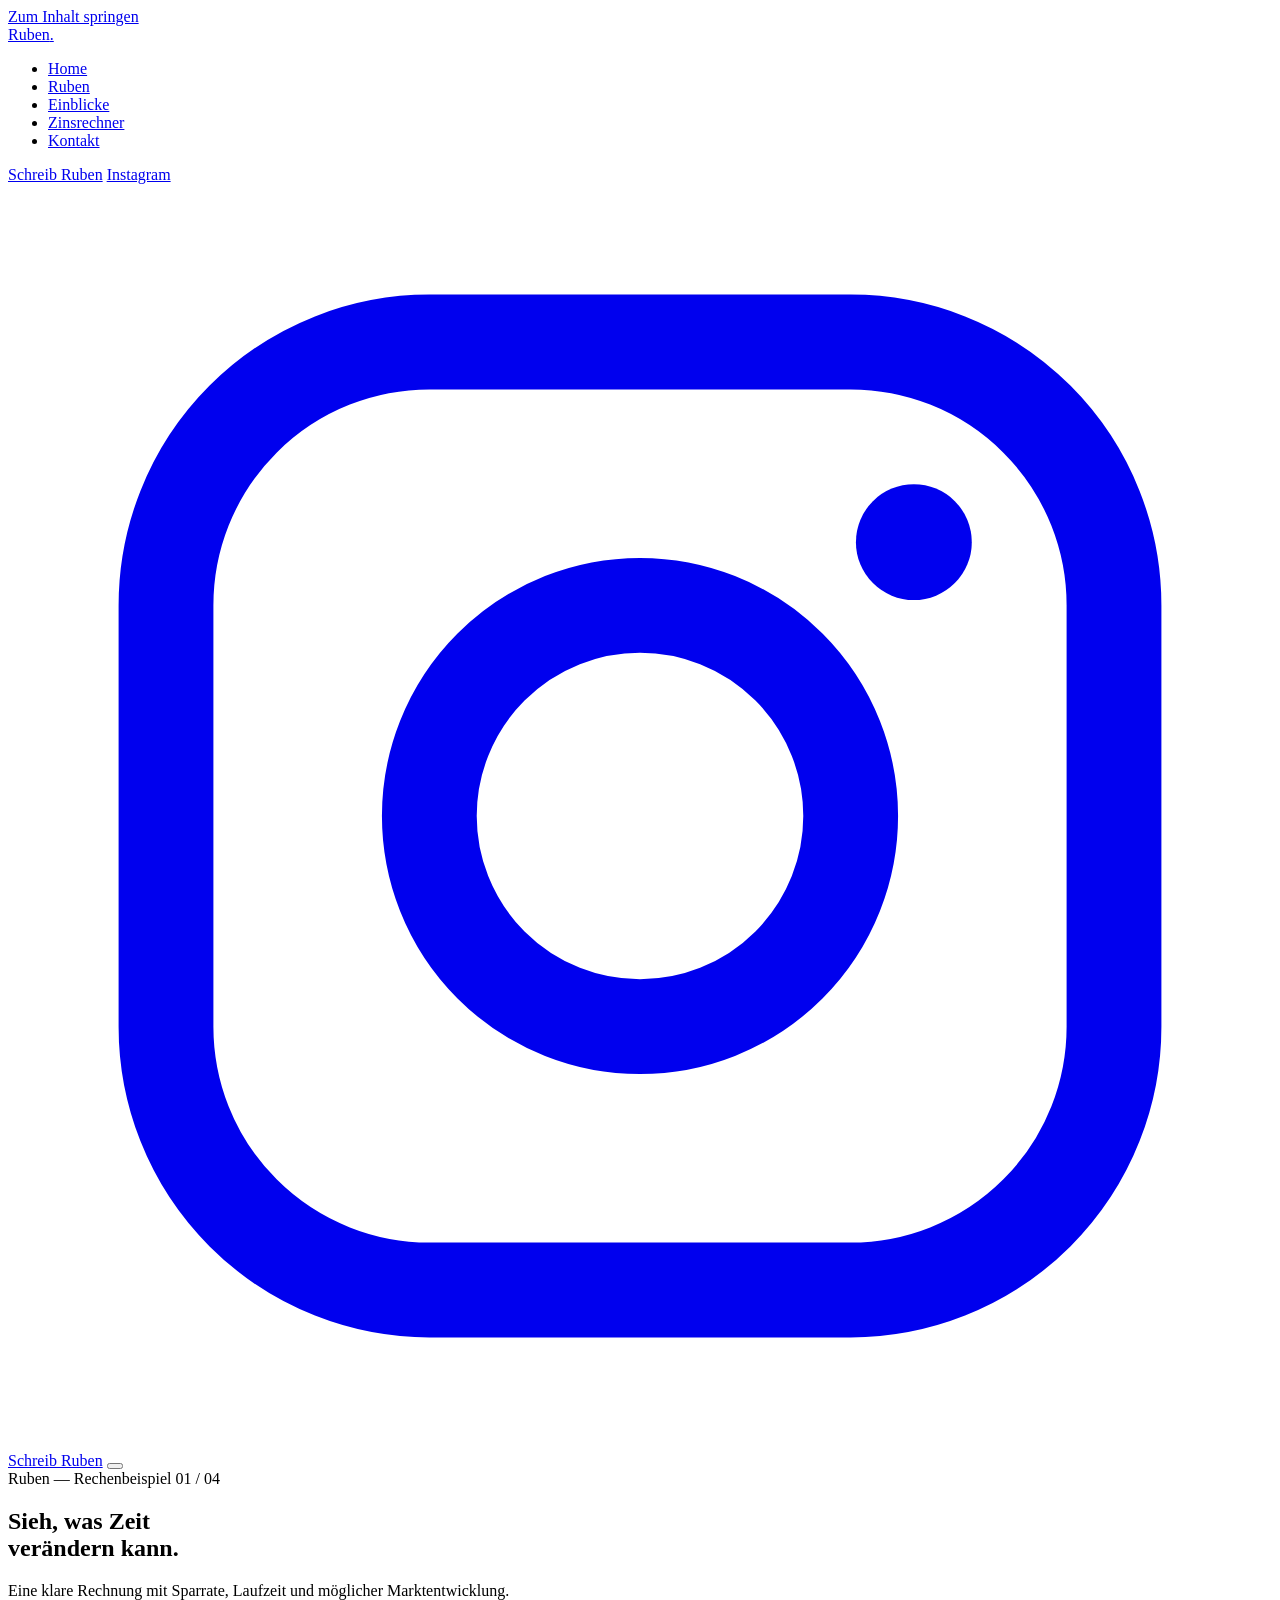
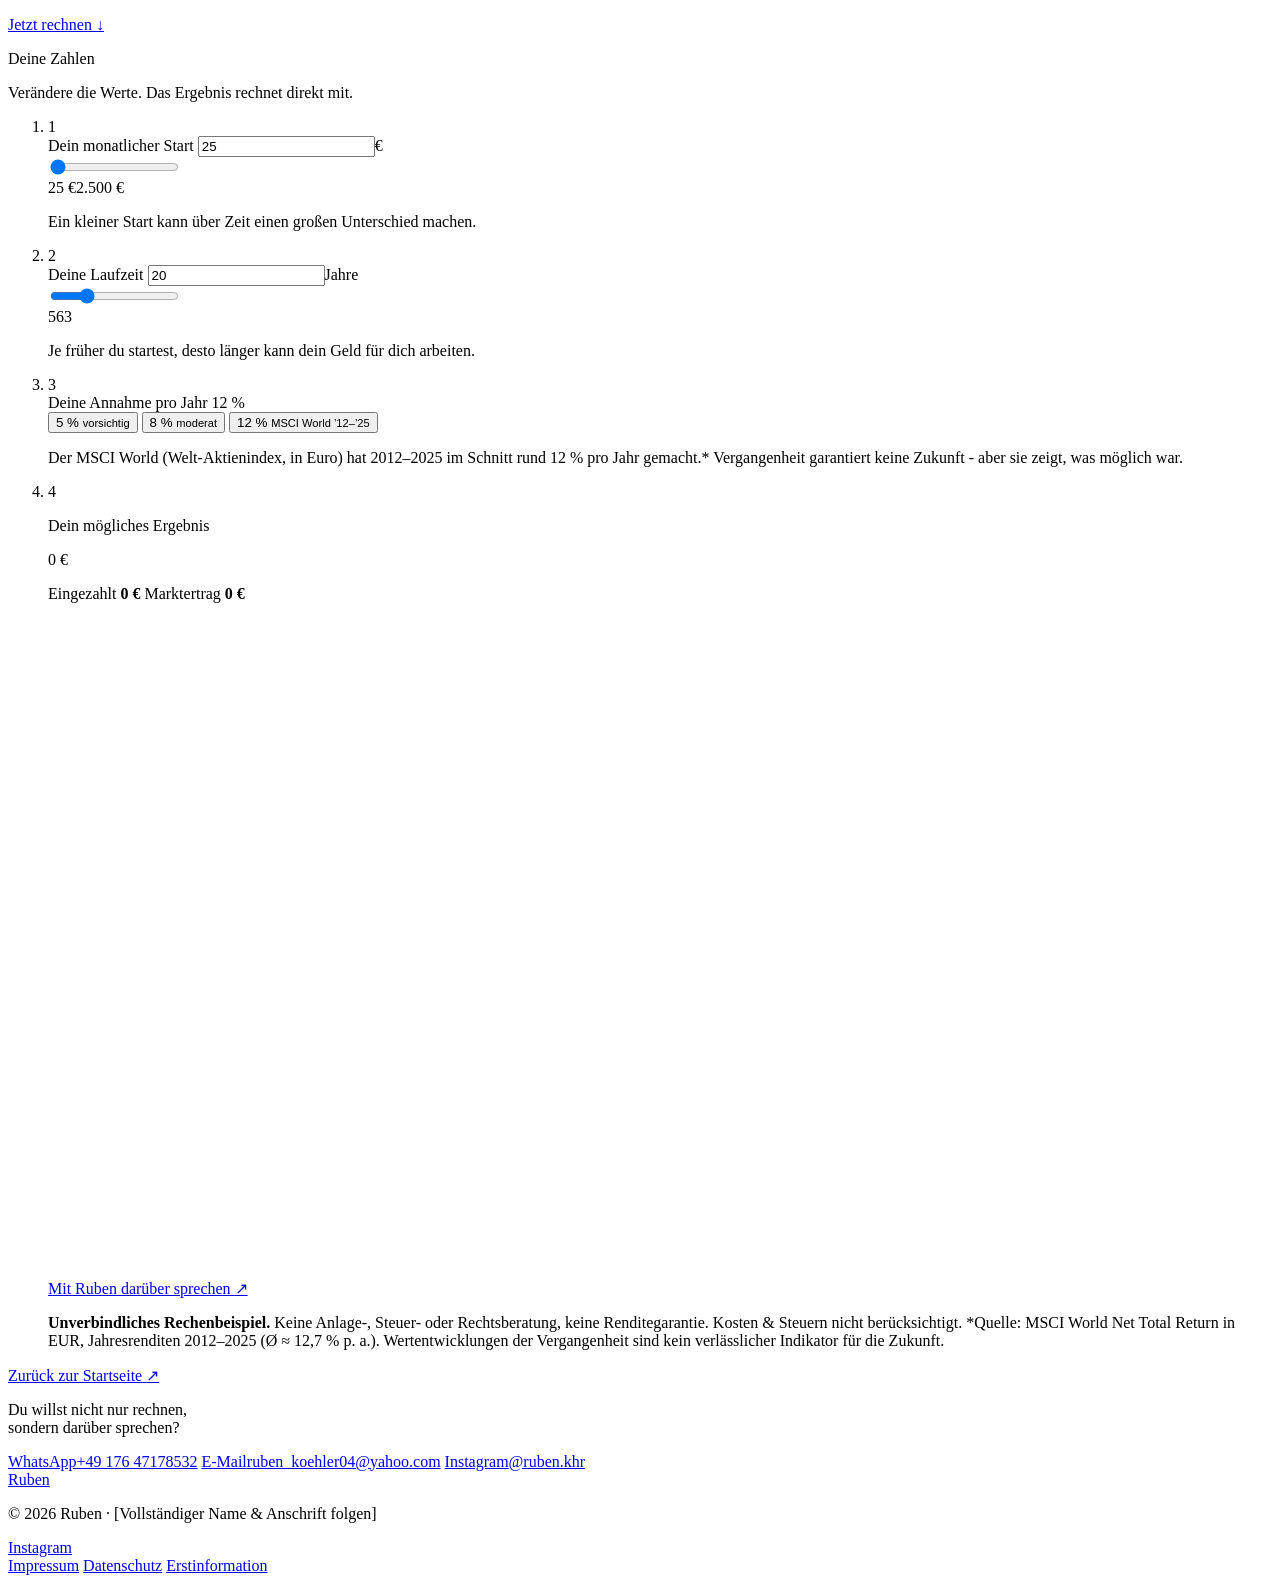
<file: rechner.html>
<!DOCTYPE html>
<html lang="de">
<head>
  <meta charset="UTF-8" />
  <meta name="viewport" content="width=device-width, initial-scale=1, viewport-fit=cover" />
  <title>Zinsrechner · Sieh, was Zeit verändern kann — Ruben</title>
  <meta name="description" content="Sparrate, Laufzeit, echte MSCI-World-Daten: Rechne in 30 Sekunden aus, was möglich ist, wenn du früh startest. Unverbindliches Rechenbeispiel." />
  <meta name="theme-color" content="#FFFFFF" />

  <!-- Open Graph -->
  <meta property="og:type" content="website" />
  <meta property="og:title" content="Ruben · Zinsrechner: Sieh, was Zeit verändern kann." />
  <meta property="og:description" content="Sparrate, Laufzeit, echte MSCI-World-Daten - rechne selbst, was möglich ist." />
  <meta property="og:image" content="/assets/img/og-image.jpg" />
  <meta property="og:locale" content="de_DE" />

  <link rel="icon" href="/favicon.svg" type="image/svg+xml" />
  <script type="module" src="/src/main.js"></script>
</head>
<body class="page-rechner">
  <a href="#main" class="skip-link">Zum Inhalt springen</a>

  <!-- ===================== NAV ===================== -->
  <header class="nav" id="nav">
    <div class="container nav__inner">
      <a href="/" class="nav__brand" aria-label="Ruben - zur Startseite">Ruben<span class="nav__dot">.</span></a>

      <nav class="nav__menu" id="navMenu" aria-label="Hauptnavigation">
        <ul class="nav__links" role="list">
          <li><a class="nav__link" href="/#top">Home</a></li>
          <li><a class="nav__link" href="/#team">Ruben</a></li>
          <li><a class="nav__link" href="/#gallery">Einblicke</a></li>
          <li><a class="nav__link nav__link--page" href="/rechner.html" aria-current="page">Zinsrechner</a></li>
          <li><a class="nav__link" href="/#contact">Kontakt</a></li>
        </ul>
        <div class="nav__menu-extra">
          <a href="/#contact" class="btn btn--ondark btn--lg">Schreib Ruben</a>
          <a class="nav__menu-ig" href="https://www.instagram.com/ruben.khr/" target="_blank" rel="noopener" data-config="instagramUrl">Instagram</a>
        </div>
      </nav>

      <div class="nav__actions">
        <a class="nav__ig" href="https://www.instagram.com/ruben.khr/" target="_blank" rel="noopener" aria-label="Ruben auf Instagram" data-config="instagramUrl">
          <svg viewBox="0 0 24 24" fill="none" stroke="currentColor" stroke-width="1.8" aria-hidden="true"><rect x="3" y="3" width="18" height="18" rx="5"/><circle cx="12" cy="12" r="4"/><circle cx="17.2" cy="6.8" r="1.1" fill="currentColor" stroke="none"/></svg>
        </a>
        <a href="/#contact" class="btn btn--ghost nav__cta">Schreib Ruben</a>
        <button class="nav__burger" id="navBurger" type="button" aria-expanded="false" aria-controls="navMenu" aria-label="Menü">
          <span aria-hidden="true"></span>
          <span aria-hidden="true"></span>
        </button>
      </div>
    </div>
  </header>

  <main id="main">

  <!-- ===================== INTRO ===================== -->
  <section class="rechner-intro" aria-labelledby="rechner-title">
    <div class="rechner-shell">
      <div class="rechner-intro__meta" aria-hidden="true">
        <span>Ruben — Rechenbeispiel</span>
        <span>01 / 04</span>
      </div>
      <h1 id="rechner-title">Sieh, was Zeit<br /><span>verändern kann.</span></h1>
      <div class="rechner-intro__foot">
        <p>Eine klare Rechnung mit Sparrate, Laufzeit und möglicher Marktentwicklung.</p>
        <a href="#rechner">Jetzt rechnen <span aria-hidden="true">↓</span></a>
      </div>
    </div>
  </section>

  <!-- ===================== RECHNER (MSCI World) ===================== -->
  <section class="section rechner" id="rechner" aria-label="Rechner: Eingaben und Ergebnis">
    <div class="container">
      <header class="calc__intro" data-reveal>
        <p>Deine Zahlen</p>
        <p>Verändere die Werte. Das Ergebnis rechnet direkt mit.</p>
      </header>
      <div class="calc" data-reveal>
        <ol class="calc__steps" role="list">
          <!-- Schritt 1: Rate -->
          <li class="calc__step">
            <span class="calc__stepnum tnum">1</span>
            <div class="calc__field">
              <div class="calc__fieldtop">
                <label for="i-rate">Dein monatlicher Start</label>
                <span class="calc__val"><input id="i-rate" class="tnum" type="text" inputmode="numeric" value="25" aria-label="Monatliche Sparrate in Euro" /><span class="calc__unit">€</span></span>
              </div>
              <input class="slider" type="range" id="s-rate" min="25" max="2500" step="25" value="25" aria-label="Monatliche Sparrate" />
              <div class="calc__scale tnum"><span>25 €</span><span>2.500 €</span></div>
              <p class="calc__hint">Ein kleiner Start kann über Zeit einen großen Unterschied machen.</p>
            </div>
          </li>
          <!-- Schritt 2: Laufzeit -->
          <li class="calc__step">
            <span class="calc__stepnum tnum">2</span>
            <div class="calc__field">
              <div class="calc__fieldtop">
                <label for="i-years">Deine Laufzeit</label>
                <span class="calc__val"><input id="i-years" class="tnum" type="text" inputmode="numeric" value="20" aria-label="Laufzeit in Jahren" /><span class="calc__unit">Jahre</span></span>
              </div>
              <input class="slider" type="range" id="s-years" min="5" max="63" step="1" value="20" aria-label="Laufzeit in Jahren" />
              <div class="calc__scale tnum"><span>5</span><span>63</span></div>
              <p class="calc__hint">Je früher du startest, desto länger kann dein Geld für dich arbeiten.</p>
            </div>
          </li>
          <!-- Schritt 3: Rendite -->
          <li class="calc__step">
            <span class="calc__stepnum tnum">3</span>
            <div class="calc__field">
              <div class="calc__fieldtop">
                <label id="l-yield">Deine Annahme pro Jahr</label>
                <span class="calc__val tnum" id="v-yield">12&nbsp;%</span>
              </div>
              <div class="calc__presets" role="group" aria-labelledby="l-yield">
                <button type="button" class="preset tnum" data-yield="5">5 % <small>vorsichtig</small></button>
                <button type="button" class="preset tnum" data-yield="8">8 % <small>moderat</small></button>
                <button type="button" class="preset tnum is-active" data-yield="12">12 % <small>MSCI World ’12–’25</small></button>
              </div>
              <p class="calc__hint">Der MSCI World (Welt-Aktienindex, in Euro) hat 2012–2025 im Schnitt
              rund 12&nbsp;% pro Jahr gemacht.* Vergangenheit garantiert keine Zukunft - aber sie zeigt, was möglich war.</p>
            </div>
          </li>
          <!-- Schritt 4: Ergebnis -->
          <li class="calc__step calc__step--result">
            <span class="calc__stepnum calc__stepnum--gold tnum">4</span>
            <div class="calc__result">
              <p class="calc__resultlabel">Dein mögliches Ergebnis</p>
              <p class="calc__amount tnum" id="r-amount" aria-live="polite">0&nbsp;€</p>
              <div class="calc__split tnum">
                <span><i class="dot dot--paid"></i>Eingezahlt <b id="r-paid">0&nbsp;€</b></span>
                <span><i class="dot dot--gain"></i>Marktertrag <b id="r-gain">0&nbsp;€</b></span>
              </div>

              <div class="calc__chart">
                <svg id="chart" viewBox="0 0 560 300" role="img" aria-label="Liniendiagramm: Entwicklung von Einzahlungen und Gesamtvermögen über die Laufzeit."></svg>
                <div class="chart-tip tnum" id="chartTip" role="status" aria-live="off"></div>
              </div>

              <p class="calc__fomo" id="r-fomo" aria-live="polite"></p>

              <a href="/?thema=rechner#contact" class="btn btn--gold btn--full">Mit Ruben darüber sprechen <span aria-hidden="true">↗</span></a>
              <p class="calc__disclaimer"><strong>Unverbindliches Rechenbeispiel.</strong> Keine Anlage-, Steuer- oder
              Rechtsberatung, keine Renditegarantie. Kosten &amp; Steuern nicht berücksichtigt.
              *Quelle: MSCI World Net Total Return in EUR, Jahresrenditen 2012–2025 (Ø ≈ 12,7&nbsp;% p.&nbsp;a.).
              Wertentwicklungen der Vergangenheit sind kein verlässlicher Indikator für die Zukunft.</p>
            </div>
          </li>
        </ol>
      </div>
    </div>
  </section>

  </main>

  <!-- ===================== FOOTER ===================== -->
  <footer class="calc-footer">
    <div class="calc-footer__top">
      <a class="calc-footer__back" href="/">
        <span>Zurück zur Startseite</span>
        <span aria-hidden="true">↗</span>
      </a>
      <div class="calc-footer__contact">
        <p>Du willst nicht nur rechnen,<br />sondern darüber sprechen?</p>
        <a href="https://wa.me/4917647178532" id="footerWa" data-config="waPlain" data-wa-topic="rechner"><span>WhatsApp</span><span data-config-value="whatsapp">+49 176 47178532</span></a>
        <a href="mailto:ruben_koehler04@yahoo.com" data-config="email"><span>E-Mail</span><span data-config-value="email">ruben_koehler04@yahoo.com</span></a>
        <a href="https://www.instagram.com/ruben.khr/" target="_blank" rel="noopener" data-config="instagramUrl"><span>Instagram</span><span data-config="instagramHandle">@ruben.khr</span></a>
      </div>
    </div>
    <a class="calc-footer__wordmark" href="/" aria-label="Ruben — zur Startseite"><span>Ruben</span></a>
    <div class="calc-footer__bottom">
      <p>© <span id="year">2026</span> Ruben · [Vollständiger Name &amp; Anschrift folgen]</p>
      <a href="https://www.instagram.com/ruben.khr/" target="_blank" rel="noopener" data-config="instagramUrl" data-config-label="instagramHandle">Instagram</a>
      <nav aria-label="Rechtliches">
        <a href="/impressum.html">Impressum</a>
        <a href="/datenschutz.html">Datenschutz</a>
        <a href="/erstinformation.html">Erstinformation</a>
      </nav>
    </div>
  </footer>
</body>
</html>
</file>
